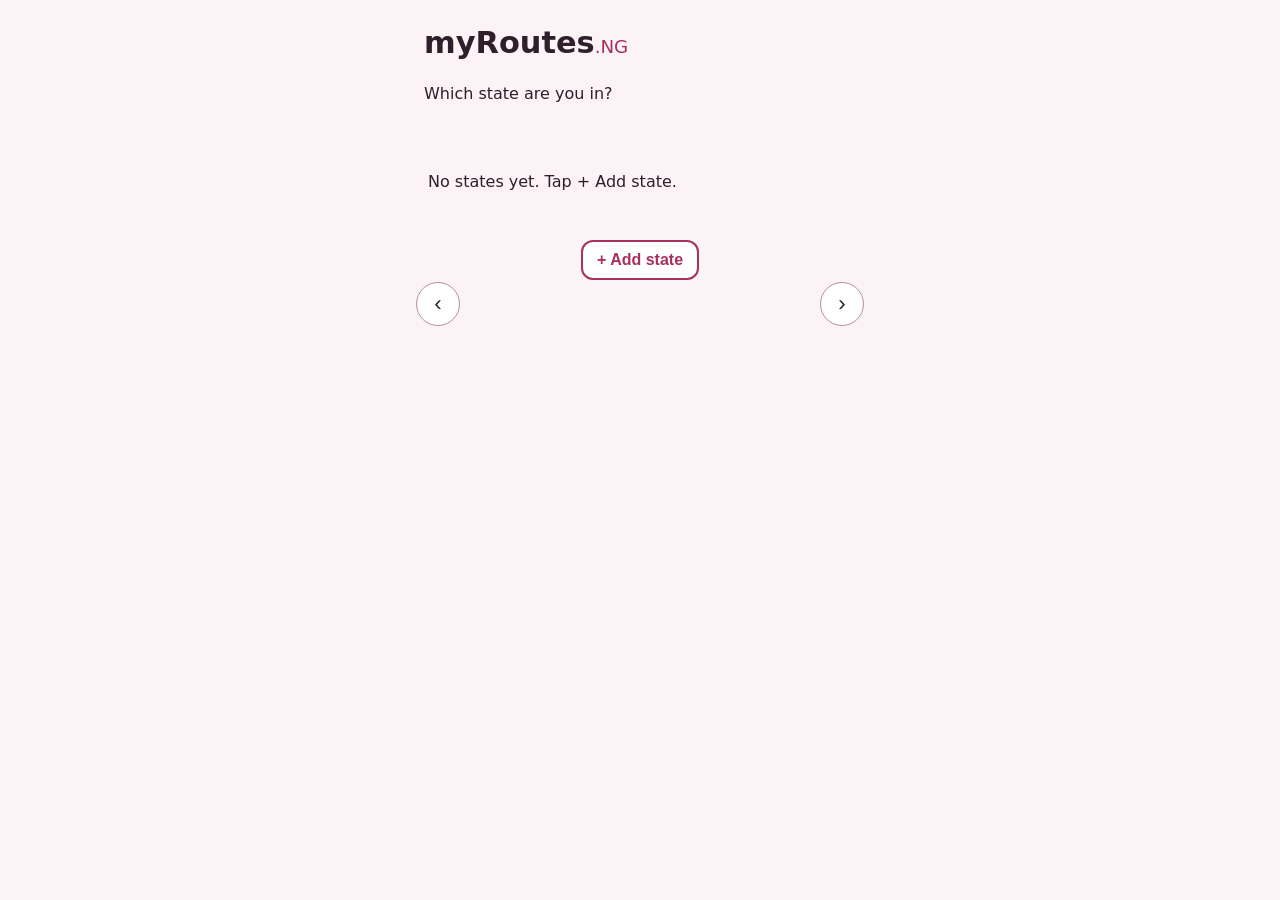
<file: index.html>
<!DOCTYPE html>
<html lang="en">
<head>
  <meta charset="UTF-8">
  <meta name="viewport" content="width=device-width, initial-scale=1.0">
  <title>My Routes</title>
  <link rel="stylesheet" href="style.css">
</head>
<body>

  <header>
    <h1>myRoutes<span class="tld">.NG</span></h1>
    <p>Which state are you in?</p>
  </header>

  <main>
    <div class="carousel">
  <button type="button" id="carousel-prev" class="carousel-arrow" aria-label="Previous state">‹</button>
  <ul id="states-list"></ul>
  <button type="button" id="carousel-next" class="carousel-arrow" aria-label="Next state">›</button>
</div>

    <button id="add-state-btn">+ Add state</button>
  </main>
<dialog id="state-dialog">
  <form id="state-form">
    <h2>Add a state</h2>

    <label for="state-name">State name</label>
    <input type="text" id="state-name" required>
    <label for="state-image">Picture (optional)</label>
<input type="file" id="state-image" accept="image/*">
    <p id="state-error" hidden></p>

    <button type="button" id="state-cancel">Cancel</button>
    <button type="submit">Add</button>
  </form>
</dialog>
<dialog id="edit-state-dialog">
  <form id="edit-state-form">
    <h2>Rename state</h2>

    <label for="edit-state-name">New name</label>
    <input type="text" id="edit-state-name" required>
    <label for="edit-state-image">Change picture (optional)</label>
<input type="file" id="edit-state-image" accept="image/*">
    <p id="edit-state-error" hidden></p>

    <button type="button" id="edit-state-cancel">Cancel</button>
    <button type="submit">Save</button>
  </form>
</dialog>

<dialog id="delete-state-dialog">
  <form id="delete-state-form">
    <h2 id="delete-state-title"></h2>
    <p id="delete-state-message"></p>

    <button type="button" id="delete-state-cancel">Cancel</button>
    <button type="submit">Delete</button>
  </form>
</dialog>
  <script src="script.js"></script>
</body>
</html>
</file>
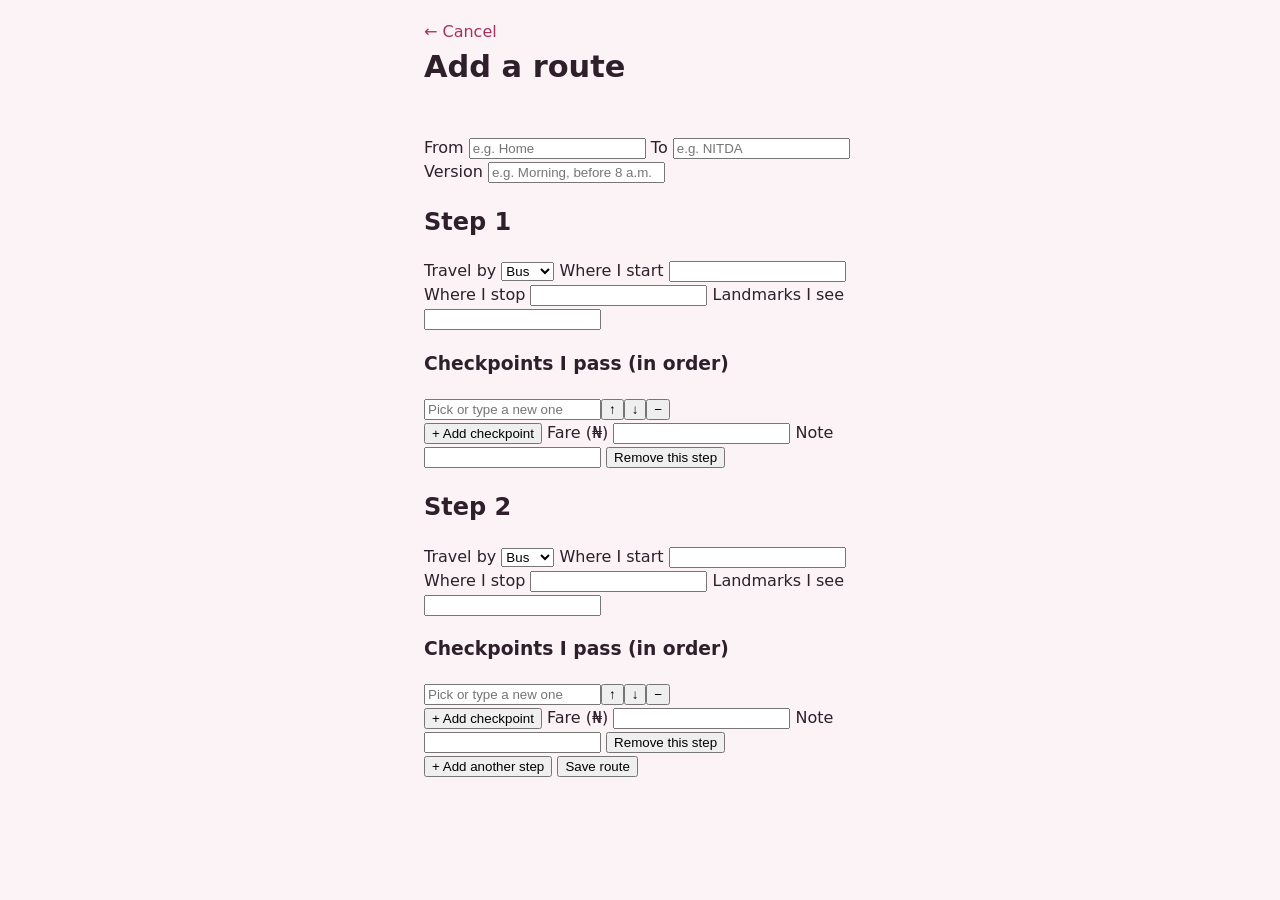
<file: add-route.html>
<!DOCTYPE html>
<html lang="en">
<head>
  <meta charset="UTF-8">
  <meta name="viewport" content="width=device-width, initial-scale=1.0">
  <title>My Routes - Add route</title>
  <link rel="stylesheet" href="style.css">
</head>
<body>

  <header>
    <a href="place.html">← Cancel</a>
    <h1>Add a route</h1>
  </header>

  <main>
  <form id="route-form">

    <label for="from">From</label>
    <input type="text" id="from" placeholder="e.g. Home" required>

    <label for="to">To</label>
    <input type="text" id="to" placeholder="e.g. NITDA" required>

    <label for="version">Version</label>
    <input type="text" id="version" placeholder="e.g. Morning, before 8 a.m.">

    <div id="steps-container"></div>

    <button type="button" id="add-step-btn">+ Add another step</button>
    <button type="submit" id="save-route-btn">Save route</button>

  </form>

  <datalist id="saved-checkpoints"></datalist>

  <template id="step-template">
    <section class="step">
      <h2 class="step-title"></h2>

      <label>Travel by
        <select class="step-mode">
          <option>Bus</option>
          <option>Keke</option>
          <option>Cab</option>
          <option>Walk</option>
        </select>
      </label>

      <label>Where I start
        <input type="text" class="step-start">
      </label>

      <label>Where I stop
        <input type="text" class="step-stop">
      </label>

      <label>Landmarks I see
        <input type="text" class="step-landmarks">
      </label>

      <h3>Checkpoints I pass (in order)</h3>
      <div class="checkpoints"></div>
      <button type="button" class="add-checkpoint-btn">+ Add checkpoint</button>

      <label>Fare (₦)
        <input type="text" inputmode="numeric" class="step-fare">
      </label>

      <label>Note
        <input type="text" class="step-note">
      </label>

      <button type="button" class="remove-step-btn">Remove this step</button>
    </section>
  </template>
</main>

<script src="script.js"></script>
</body>
</html>
</file>
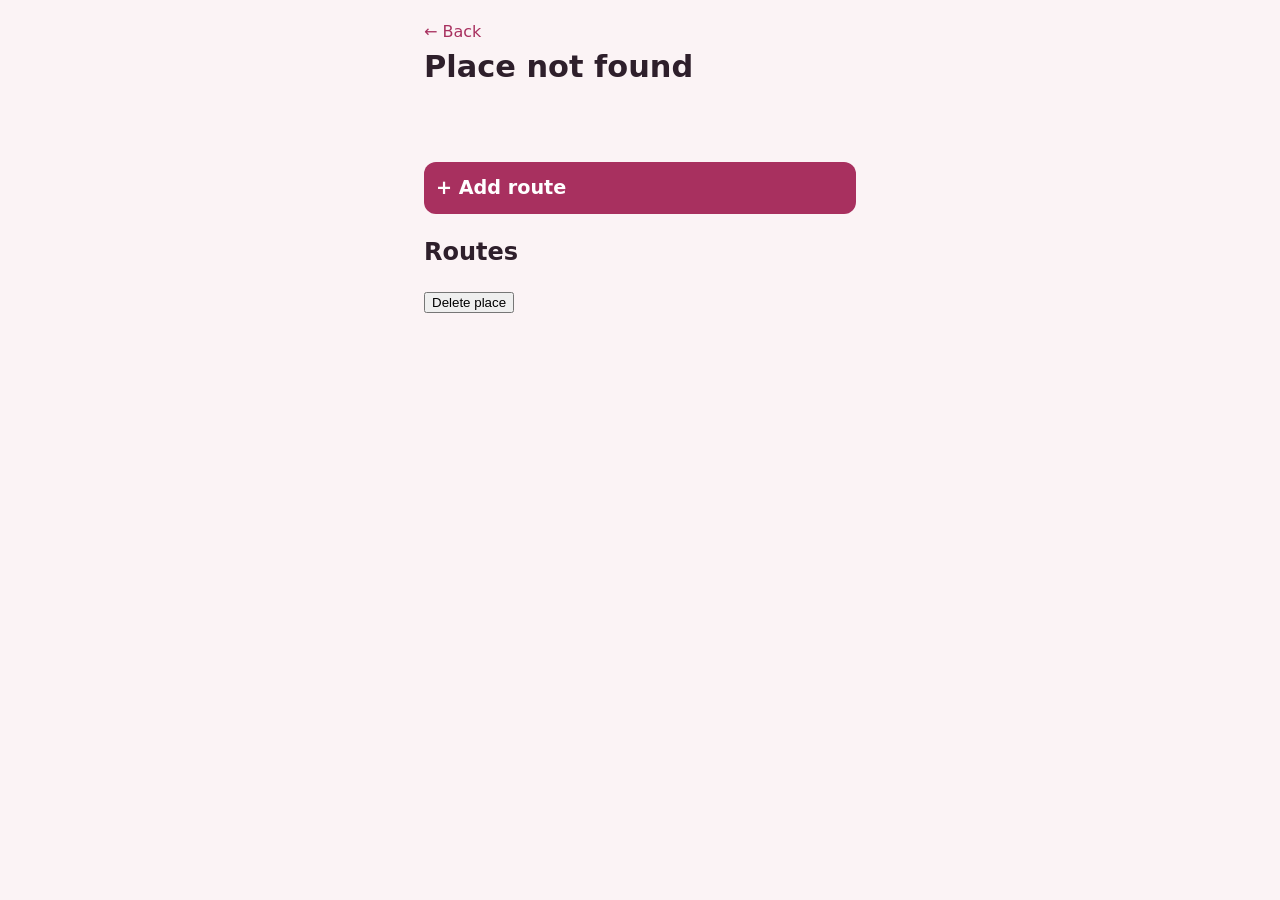
<file: place.html>
<!DOCTYPE html>
<html lang="en">
<head>
  <meta charset="UTF-8">
  <meta name="viewport" content="width=device-width, initial-scale=1.0">
  <title>My Routes - Place</title>
  <link rel="stylesheet" href="style.css">
</head>
<body>

 <header>
  <a id="back-link" href="places.html">← Back</a>
  <h1 id="place-title"></h1>
  <p id="route-count"></p>
</header>

<main>
  <a id="add-route-btn" href="add-route.html">+ Add route</a>

  <h2>Routes</h2>
  <ul id="routes-list"></ul>
  <button id="delete-place-btn">Delete place</button>
</main>
<dialog id="delete-place-dialog">
  <form id="delete-place-form">
    <h2>Delete this place?</h2>
    <p id="delete-place-message"></p>

    <button type="button" id="delete-place-cancel">Cancel</button>
    <button type="submit">Delete</button>
  </form>
</dialog>
  <script src="script.js"></script>
</body>
</html>
</file>
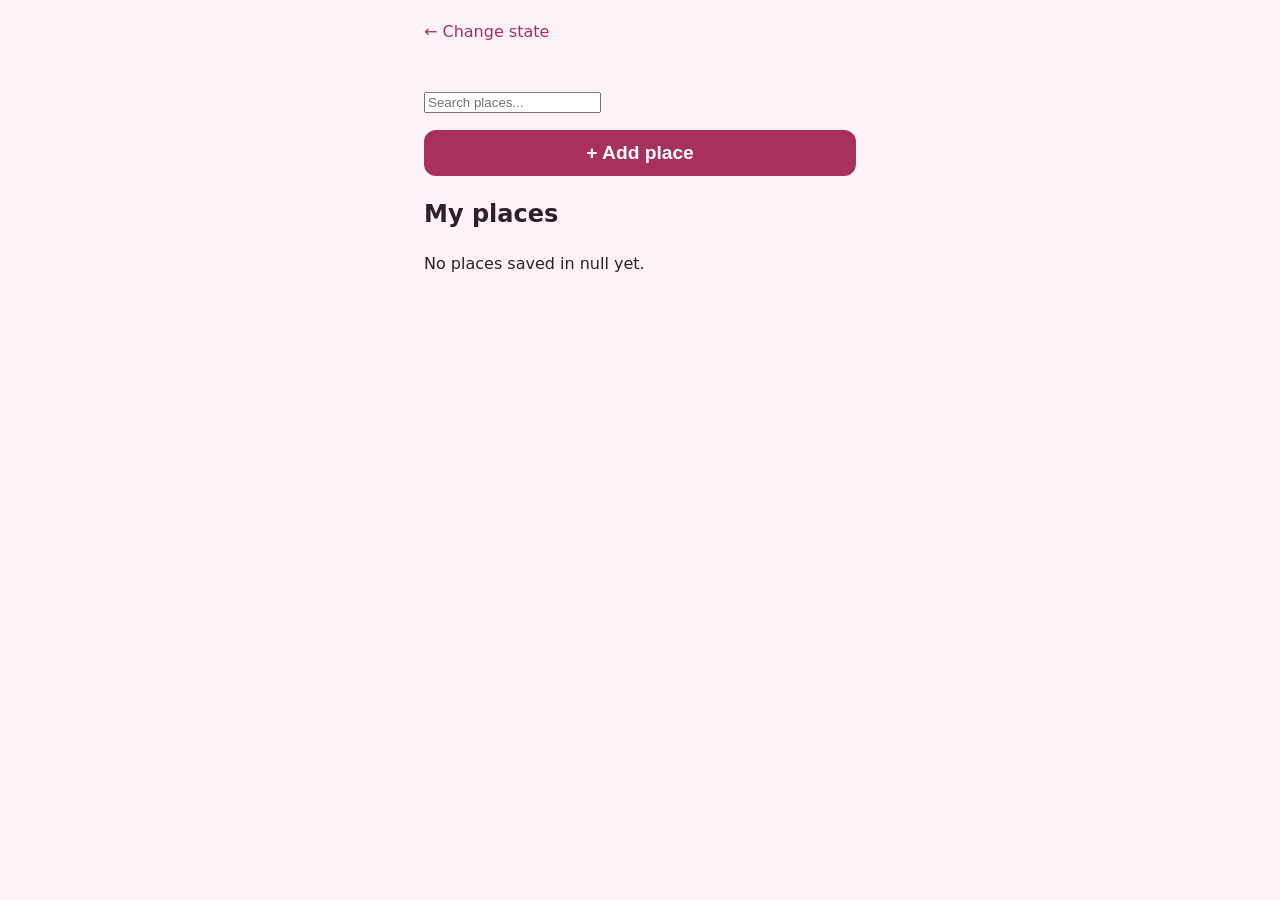
<file: places.html>
<!DOCTYPE html>
<html lang="en">
<head>
  <meta charset="UTF-8">
  <meta name="viewport" content="width=device-width, initial-scale=1.0">
  <title>My Routes - Places</title>
  <link rel="stylesheet" href="style.css">
</head>
<body>

<header>
  <a href="index.html">← Change state</a>
  <h1 id="state-title"></h1>
</header>

<main>
  <input type="search" id="search" placeholder="Search places...">
  <button id="add-place-btn">+ Add place</button>

  <h2>My places</h2>
  <ul id="places-list"></ul>
</main>

<dialog id="place-dialog">
  <form id="place-form">
    <h2>Add a place</h2>

    <label for="place-name">Place name</label>
    <input type="text" id="place-name" required>
    <p id="place-error" hidden></p>

    <button type="button" id="place-cancel">Cancel</button>
    <button type="submit">Add</button>
  </form>
</dialog>

  <script src="script.js"></script>
  
  <!-- <li><a href="place.html">NITDA</a> <span>2 routes</span></li>
      <li>Nyanya Market <span>1 route</span></li>
      <li>Kurudu Market <span>1 route</span></li>
      <li>CDS Arts and Culture <span>2 routes</span></li>
      <li>Old parade ground <span>2 routes</span></li>
      <li>Karshi Bypass <span>1 route</span></li> -->
</body>
</html
</file>
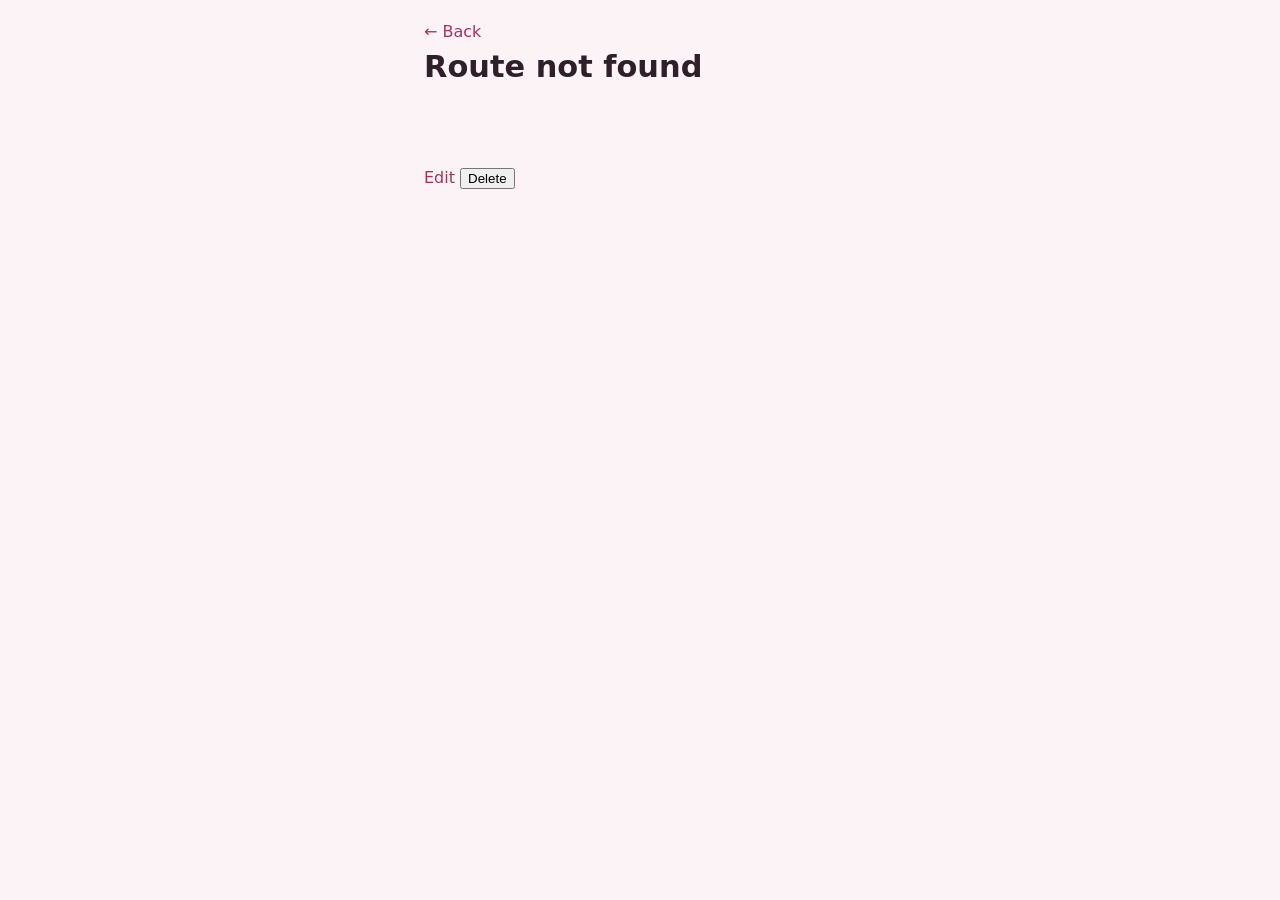
<file: route.html>
<!DOCTYPE html>
<html lang="en">
<head>
  <meta charset="UTF-8">
  <meta name="viewport" content="width=device-width, initial-scale=1.0">
  <title>My Routes - Route</title>
  <link rel="stylesheet" href="style.css">
</head>
<body>
<header>
  <a id="back-link" href="places.html">← Back</a>
  <h1 id="route-title"></h1>
  <p id="route-version"></p>
</header>

<main>
  <ol id="steps-list"></ol>

  <h2 id="total"></h2>

  <a id="edit-btn" href="add-route.html">Edit</a>
  <button id="delete-btn">Delete</button>
</main>
<dialog id="delete-dialog">
  <form id="delete-form">
    <h2>Delete this route?</h2>
    <p>This cannot be undone.</p>

    <button type="button" id="delete-cancel">Cancel</button>
    <button type="submit">Delete</button>
  </form>
</dialog>
  <script src="script.js"></script>
</body>
</html>
</file>
<file: style.css>
/* ===== 1. FOUNDATION ===== */

/* Colours live here once, and everything else uses them */
:root {
  --blush: #FBF3F5;
  --rose: #A8305F;
  --petal: #F7DCE6;
  --mauve: #EBD3DB;
  --plum: #3A1F33;
  --ink: #2E1F2B;
  --muted: #6F5A68;
  --line: #B58FA0;
  --danger: #B3261E;
  --white: #FFFFFF;
  --radius: 12px;
}

/* Include padding and border in an element's width */
*, *::before, *::after {
  box-sizing: border-box;
}

body {
  margin: 0;
  font-family: system-ui, sans-serif;
  font-size: 16px;
  line-height: 1.5;
  background: var(--blush);
  color: var(--ink);
}

/* A centred column that looks right on a phone and on a laptop */
header,
main {
  max-width: 480px;
  margin: 0 auto;
  padding: 20px 24px;
}

h1 {
  margin: 0 0 6px;
  font-size: 1.9rem;
}

a {
  color: var(--rose);
  text-decoration: none;
}

a:hover {
  text-decoration: underline;
}

ul {
  margin: 0;
  padding: 0;
  list-style: none;
}

.tld {
  color: var(--rose);
  font-size: 0.6em;
  font-weight: 500;
}

/* Shows where the keyboard focus is (good for accessibility) */
:focus-visible {
  outline: 3px solid var(--rose);
  outline-offset: 2px;
}


/* ===== CAROUSEL (state picker) ===== */
.carousel {
  position: relative;
  margin-bottom: 30px;

}

#states-list {
  display: flex;
  gap: 16px;
  padding: 8px 4px 16px;
  overflow-x: auto;
  scroll-snap-type: x mandatory;
  scrollbar-width: none;
}

#states-list::-webkit-scrollbar {
  display: none;
}

.state-card {
  flex: 0 0 75%;
  scroll-snap-align: center;
  background: var(--white);
  border: 1px solid var(--mauve);
  border-radius: 20px;
  overflow: hidden;
}

.state-link {
  display: block;
  color: var(--ink);
}

.state-link:hover {
  text-decoration: none;
}

.state-picture {
  height: 280px;
  background-color: var(--mauve);
  background-size: cover;
  background-position: center;
}

.state-name {
  display: block;
  padding: 12px 16px 4px;
  font-size: 1.4rem;
  font-weight: 700;
}

.state-actions {
  display: flex;
  gap: 8px;
  padding: 4px 16px 16px;
}

.carousel-arrow {
  position: absolute;
  top: 120px;
  z-index: 1;
  width: 44px;
  height: 44px;
  border: 1px solid var(--line);
  border-radius: 50%;
  background: var(--white);
  color: var(--ink);
  font-size: 1.4rem;
  cursor: pointer;
}

#carousel-prev { left: -8px; }
#carousel-next { right: -8px; }

/* Button stylings */
button{
    cursor: pointer;
}
#add-place-btn, #add-route-btn {
  display: block;
  width: 100%;
  margin-top: 16px;
  padding: 12px;
  font-size: 1.2rem;
  font-weight: 700;
  color: var(--white);
  background: var(--rose);
  border: none;
  border-radius: var(--radius);
  cursor: pointer;
}
.state-actions button,#add-state-btn {
  height: 40px;
  padding: 3px 14px;
  border-radius: var(--radius);
  font-size: 14px;
  font-weight: 600;
  cursor: pointer;
}

.btn-rename {
  border: 1px solid var(--rose);
  color: var(--white);
  background-color: var(--rose);
}

.btn-delete {
  border: 1px solid var(--danger);
  color: var(--danger);
  background-color: var(--white);
}
#add-state-btn{
color: var(--rose);
border: 2px solid var(--rose);
padding: 3px auto;
font-size:16px;
font-weight: 600;
display: block;
margin: 0px auto;
background-color: var(--white);
}
</file>
